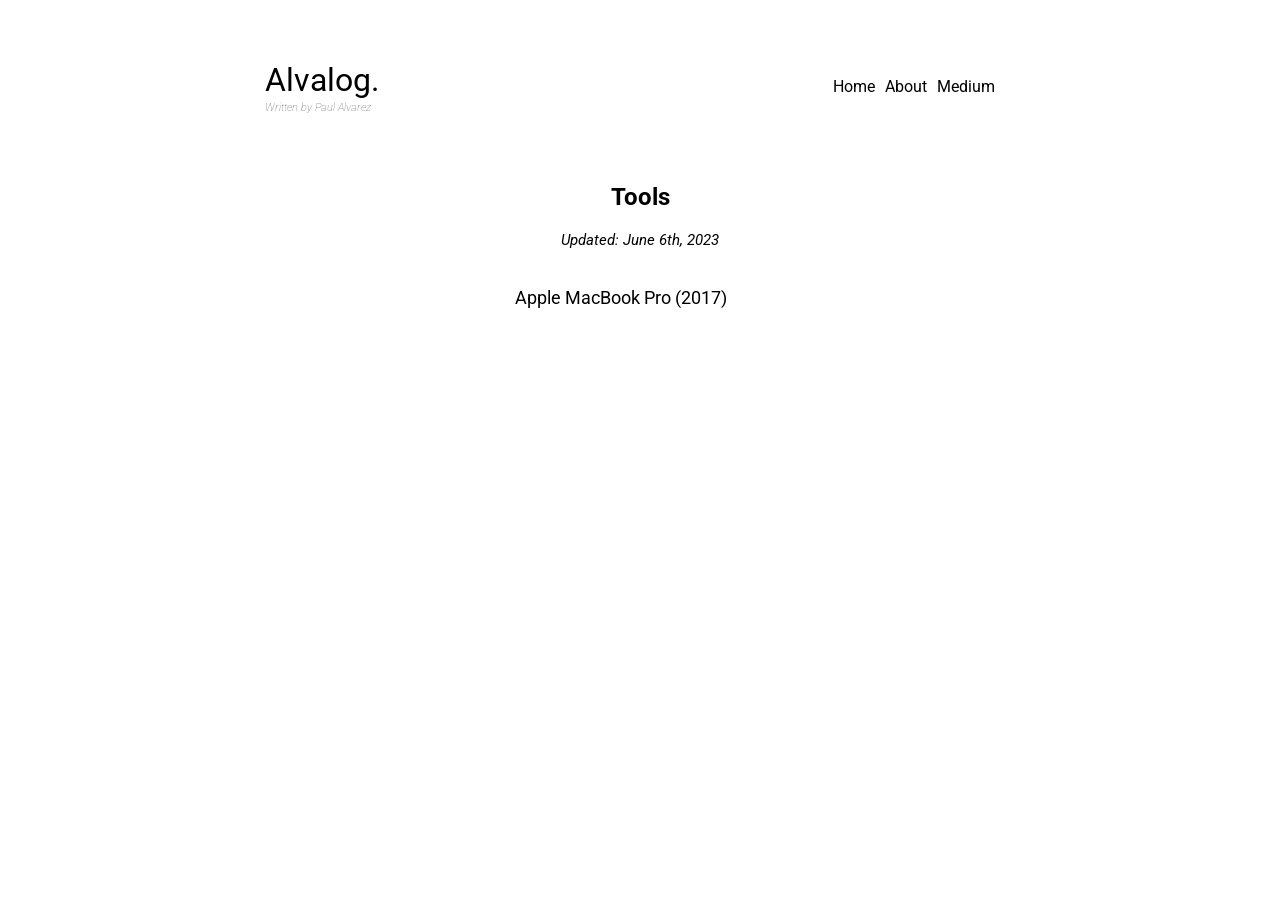
<file: about.html>
<!DOCTYPE html>
<html>
<head>
  <title>Gear - My Blog</title>
  <link rel="stylesheet" type="text/css" href="styles.css">
</head>
<body>
    <div class="container">
        <header>
          <h1 id="blog-title"><button id="dark-mode-toggle">Alvalog.</h1></button>
          <h2 id="blog-subtitle">Written by Paul Alvarez</h2>
          <input type="checkbox" id="dark-mode-switch">
        </header>
        <nav>
          <ul>
            <li><a href="index.html">Home</a></li>
            <li><a href="about.html">About</a></li>
            <li><a href="https://medium.com/@pauljalvarez" target="_blank">Medium</a></li>
          </ul>
        </nav>
      </div>
  <main>
    <div class="contentheader">
        <main>
          <article>
            <h2>Tools</h2><p>
            <h3>Updated: June 6th, 2023</h3></p>
          </div>
            </article>
            <div class="list">
            <p>
                <a> Apple MacBook Pro (2017)</a>
           </p>
          
          </article>
        </div>

  </main>

  <footer>
    <!-- Include your footer content here -->
  </footer>
</body>
</html>
</file>
<file: styles.css>
@import url('https://fonts.googleapis.com/css2?family=Roboto:wght@400;700&display=swap');

body {
    margin: 0;
    padding: 0;
    font-family: 'Roboto', sans-serif;
    background-color: white;
    color: black;
  }

  button#dark-mode-toggle {
    background: none;
    border: none;
    padding: 0;
    font-family: inherit;
    font-size: inherit;
    color: inherit;
    cursor: pointer;
  }

  #dark-mode-switch {
    position: absolute;
    top: -9999px;
    left: -9999px;
  }

  .dark-mode {
    background-color: rgb(0, 0, 0);
    color: rgb(255, 255, 255);
  }
  
  .container {
    display: flex;
    max-width: 750px;
    margin: 0 auto;
    padding: 0 40px;
    justify-content: space-between;
    align-items:center;
  }

  .contentheader {
    max-width: 550px;
    margin: 0 auto;
    padding: 0 40px;
    text-align: center;
  }

  .content {
    max-width: 550px;
    margin: 0 auto;
    padding: 0 40px;
    text-align: left;
    line-height: 1.8;
    font-size: 18px;
  }

  img {
    max-width: 550px;
    background-color: transparent;
  }

  .list {
    max-width: 250px;
    margin: 0 auto;
    padding: 0 40px;
    text-align: left;
    line-height: 1.0;
    font-size: 18px;
    color: inherit;
  }

  h3 {
    font-style: italic;
    font-weight: normal;
    font-size: 15px;
  }
  
  header {
    display: block;
    text-align: left;
    margin: 40px 0;
  }
  
  #blog-title {
    display: block;
  }

  #blog-subtitle {
    font-size: 10px;
    color: #666;
    margin-top: -20px;
    font-style: italic;
    font-weight: lighter;
    font-size: 11px;
  }

  nav {
    margin-right: 10px;
    margin-top: 10px;
  }
  
  nav ul {
    list-style: none;
    margin: 0;
    padding: 0;
    justify-content: right;
    display: flex;
  }
  
  nav ul li {
    display: inline-block;
    margin-right: 10px;
  }
  
  nav ul li a {
    text-decoration: none;
    color: inherit;
  }
  
  main {
    margin-bottom: 40px;
  }
  
  article {
    margin-bottom: 20px;
  }
  
  footer {
    text-align: center;
    padding: 20px 0;
  }
</file>
